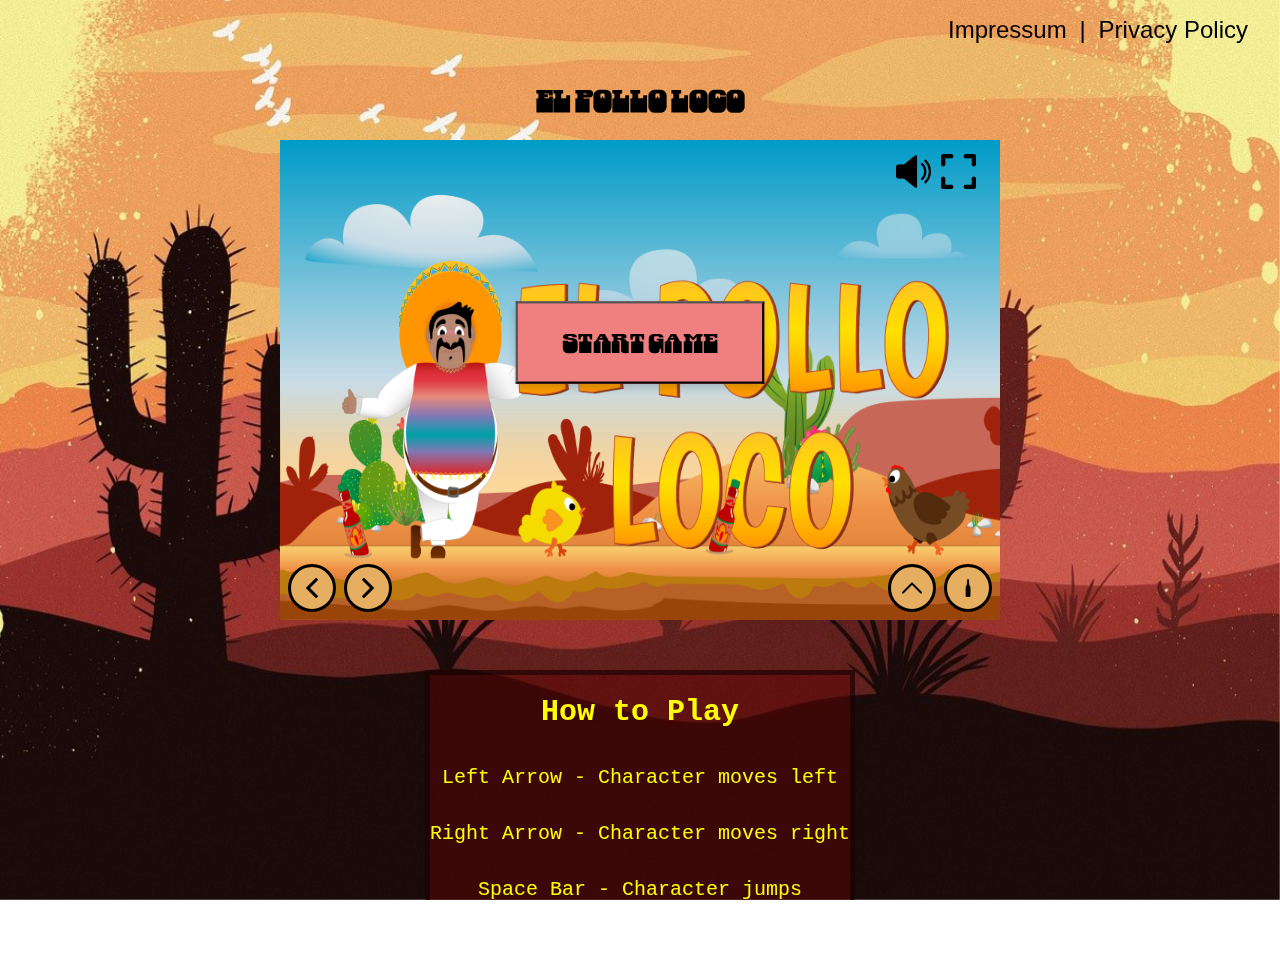
<file: index.html>
<!DOCTYPE html>
<html lang="en">

<head>
    <meta charset="UTF-8">
    <meta name="viewport" content="width=device-width, initial-scale=1.0">
    <meta name="apple-mobile-web-app-capable" content="yes">
    <meta name="apple-mobile-web-app-status-bar-style" content="black-translucent">
    <title>El Pollo Loco</title>
    <link rel="stylesheet" href="style.css">
    <link rel="stylesheet" href="fonts.css">
    <link rel="icon" type="image/x-icon" href="img/3_enemies_chicken/chicken_normal/1_walk/1_w.png">
    <script src="./js/models/drawable-objects.class.js"></script>
    <script src="./js/models/movable-object.class.js"></script>
    <script src="./js/models/character.class.js"></script>
    <script src="./js/models/chicken.class.js"></script>
    <script src="./js/models/chicken-small.class.js"></script>
    <script src="./js/models/coin.class.js"></script>
    <script src="./js/models/bottle-ground.class.js"></script>
    <script src="./js/models/cloud.class.js"></script>
    <script src="./js/models/status-bar.class.js"></script>
    <script src="./js/models/statusbar-bottle.class.js"></script>
    <script src="./js/models/statusbar-coin.class.js"></script>
    <script src="./js/models/statusbar-endboss.class.js"></script>
    <script src="./js/models/collision-handler.class.js"></script>
    <script src="./js/models/reset-handler.class.js"></script>
    <script src="./js/models/audio-manager.class.js"></script>
    <script src="./js/models/world.class.js"></script>
    <script src="./js/models/background-object.class.js"></script>
    <script src="./js/models/keyboard.class.js"></script>
    <script src="./js/models/level.class.js"></script>
    <script src="./js/models/throwable-objects.class.js"></script>
    <script src="./js/models/endboss.class.js"></script>
    <script src="./js/levels/level1.js"></script>
    <script src="./js/game.js"></script>
</head>

<body onload="init()">

    <div class="navbar-container">
        <div class="navbar">
            <a href="impressum.html" target="_blank">Impressum</a>
            <div>|</div>
            <a href="datenschutz.html" target="_blank">Privacy Policy</a>
        </div>
    </div>

    <div id="rotateOverlay">
        <div class="overlay-content">
            <p>Please rotate your device to landscape mode.</p>
        </div>
    </div>

    <img class="backgroundImage" src="img/desert.jpg" alt="background-Image">

    <div id="fullscreen">
        <h1>El pollo loco</h1>
        <div class="fullscreen-canvas" id="fullscreen-canvas">
            <canvas id="canvas" width="720" height="480"></canvas>
            <div class="start-button-container">
                <button id="startButton" class="start-button" onclick="startGame()">Start Game</button>
            </div>
            <div class="button-container">
                <button id="tryAgainBtn" class="try-again-btn" onclick="tryAgain()">Try Again?</button>
            </div>
            <div class="canvas-icon-width-container"> 
                <div class="canvas-icon-container">
                    <div class="canvas-icons">
                        <img class="volume-icon" onclick="switchIcon()" id="volumeIcon" src="img/volume.png"
                            alt="Volume Icon">
                        <img class="expand-icon" onclick="canvasFullscreen()" src="./img/expand.png" alt="expand Icon">
                    </div>
                </div>
            </div>
            <div class="hud">
                <div class="panel-left">
                    <button id="leftBtn"><img src="img/left-arrow.png" alt="left-Arrow"></button>
                    <button id="rightBtn"><img src="img/right-arrow.png" alt="right-Arrow"></button>
                </div>
                <div class="panel-right">
                    <button id="jumpBtn"><img src="img/upload.png" alt="jump-btn"></button>
                    <button id="thorwBtn"><img src="img/beer-bottle.png" alt="bottle-thorw-button"></button>
                </div>
            </div>
        </div>

        <div class="control">
            <h1 class="headline-control">How to Play</h1>
            <h2>Left Arrow - Character moves left</h2>
            <h2>Right Arrow - Character moves right</h2>
            <h2>Space Bar - Character jumps</h2>
            <h2>Key D - Character throws bottle</h2>
        </div>
    </div>


</body>

</html>
</file>
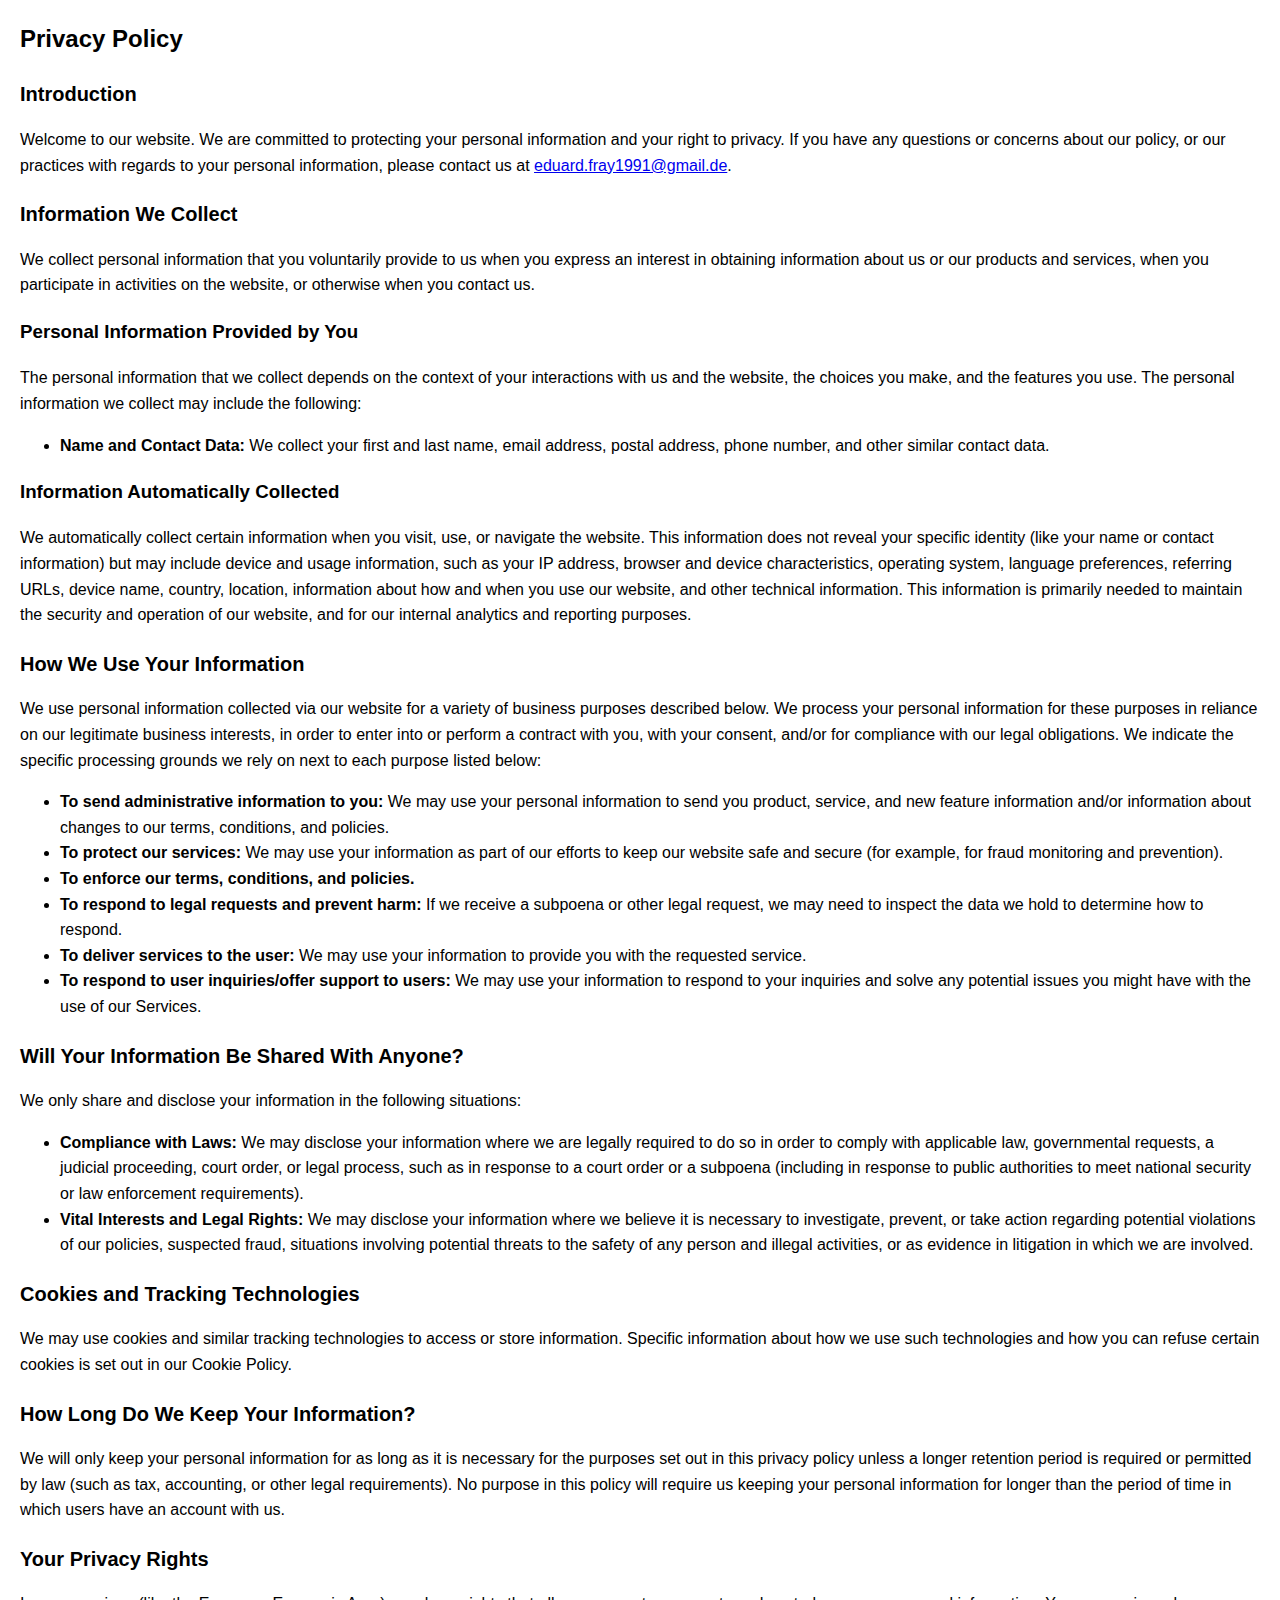
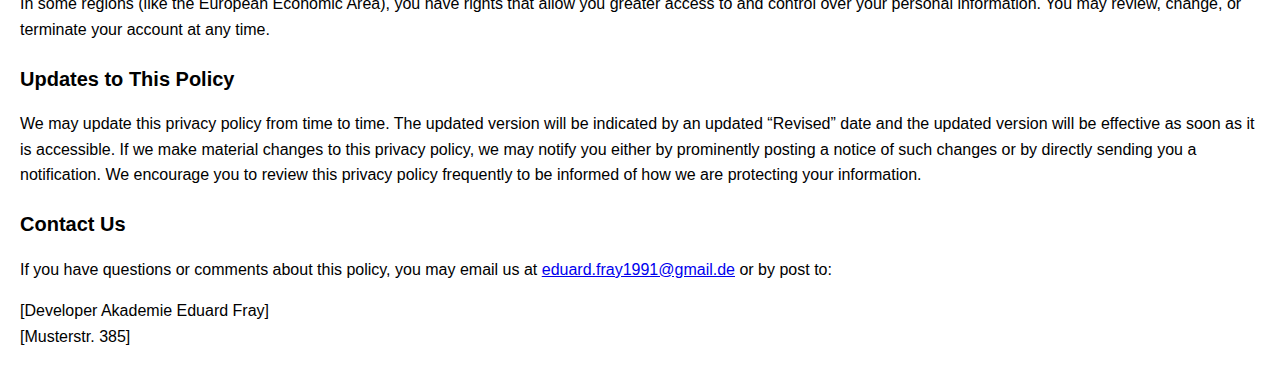
<file: datenschutz.html>
<!DOCTYPE html>
<html lang="en">

<head>
    <meta charset="UTF-8">
    <meta name="viewport" content="width=device-width, initial-scale=1.0">
    <link rel="icon" type="image/x-icon" href="img/3_enemies_chicken/chicken_normal/1_walk/1_w.png">
    <title>Privacy Policy</title>
    <style>
        body {
            font-family: Arial, sans-serif;
            margin: 20px;
            line-height: 1.6;
        }
        h1 {
            font-size: 24px;
        }
        h2 {
            font-size: 20px;
            margin-top: 20px;
        }
        p, ul {
            font-size: 16px;
        }
    </style>
</head>

<body>
    <div class="container">
        <h1>Privacy Policy</h1>

        <h2>Introduction</h2>
        <p>
            Welcome to our website. We are committed to protecting your personal information and your right to privacy.
            If you have any questions or concerns about our policy, or our practices with regards to your personal
            information, please contact us at <a href="mailto:eduard.fray1991@gmail.de">eduard.fray1991@gmail.de</a>.
        </p>

        <h2>Information We Collect</h2>
        <p>
            We collect personal information that you voluntarily provide to us when you express an interest in obtaining
            information about us or our products and services, when you participate in activities on the website, or
            otherwise when you contact us.
        </p>

        <h3>Personal Information Provided by You</h3>
        <p>
            The personal information that we collect depends on the context of your interactions with us and the
            website, the choices you make, and the features you use. The personal information we collect may include the
            following:
        </p>
        <ul>
            <li><strong>Name and Contact Data:</strong> We collect your first and last name, email address, postal
                address, phone number, and other similar contact data.</li>
        </ul>

        <h3>Information Automatically Collected</h3>
        <p>
            We automatically collect certain information when you visit, use, or navigate the website. This information
            does not reveal your specific identity (like your name or contact information) but may include device and
            usage information, such as your IP address, browser and device characteristics, operating system, language
            preferences, referring URLs, device name, country, location, information about how and when you use our
            website, and other technical information. This information is primarily needed to maintain the security and
            operation of our website, and for our internal analytics and reporting purposes.
        </p>

        <h2>How We Use Your Information</h2>
        <p>
            We use personal information collected via our website for a variety of business purposes described below. We
            process your personal information for these purposes in reliance on our legitimate business interests, in
            order to enter into or perform a contract with you, with your consent, and/or for compliance with our legal
            obligations. We indicate the specific processing grounds we rely on next to each purpose listed below:
        </p>
        <ul>
            <li><strong>To send administrative information to you:</strong> We may use your personal information to send
                you product, service, and new feature information and/or information about changes to our terms,
                conditions, and policies.</li>
            <li><strong>To protect our services:</strong> We may use your information as part of our efforts to keep our
                website safe and secure (for example, for fraud monitoring and prevention).</li>
            <li><strong>To enforce our terms, conditions, and policies.</strong></li>
            <li><strong>To respond to legal requests and prevent harm:</strong> If we receive a subpoena or other legal
                request, we may need to inspect the data we hold to determine how to respond.</li>
            <li><strong>To deliver services to the user:</strong> We may use your information to provide you with the
                requested service.</li>
            <li><strong>To respond to user inquiries/offer support to users:</strong> We may use your information to
                respond to your inquiries and solve any potential issues you might have with the use of our Services.
            </li>
        </ul>

        <h2>Will Your Information Be Shared With Anyone?</h2>
        <p>
            We only share and disclose your information in the following situations:
        </p>
        <ul>
            <li><strong>Compliance with Laws:</strong> We may disclose your information where we are legally required to
                do so in order to comply with applicable law, governmental requests, a judicial proceeding, court order,
                or legal process, such as in response to a court order or a subpoena (including in response to public
                authorities to meet national security or law enforcement requirements).</li>
            <li><strong>Vital Interests and Legal Rights:</strong> We may disclose your information where we believe it
                is necessary to investigate, prevent, or take action regarding potential violations of our policies,
                suspected fraud, situations involving potential threats to the safety of any person and illegal
                activities, or as evidence in litigation in which we are involved.</li>
        </ul>

        <h2>Cookies and Tracking Technologies</h2>
        <p>
            We may use cookies and similar tracking technologies to access or store information. Specific information
            about how we use such technologies and how you can refuse certain cookies is set out in our Cookie Policy.
        </p>

        <h2>How Long Do We Keep Your Information?</h2>
        <p>
            We will only keep your personal information for as long as it is necessary for the purposes set out in this
            privacy policy unless a longer retention period is required or permitted by law (such as tax, accounting, or
            other legal requirements). No purpose in this policy will require us keeping your personal information for
            longer than the period of time in which users have an account with us.
        </p>

        <h2>Your Privacy Rights</h2>
        <p>
            In some regions (like the European Economic Area), you have rights that allow you greater access to and
            control over your personal information. You may review, change, or terminate your account at any time.
        </p>

        <h2>Updates to This Policy</h2>
        <p>
            We may update this privacy policy from time to time. The updated version will be indicated by an updated
            “Revised” date and the updated version will be effective as soon as it is accessible. If we make material
            changes to this privacy policy, we may notify you either by prominently posting a notice of such changes or
            by directly sending you a notification. We encourage you to review this privacy policy frequently to be
            informed of how we are protecting your information.
        </p>

        <h2>Contact Us</h2>
        <p>
            If you have questions or comments about this policy, you may email us at <a
                href="mailto:eduard.fray1991@gmail.de">eduard.fray1991@gmail.de</a> or by post to:
        </p>
        <p>
            [Developer Akademie Eduard Fray] <br>
            [Musterstr. 385]
        </p>
    </div>
</body>

</html>
</file>
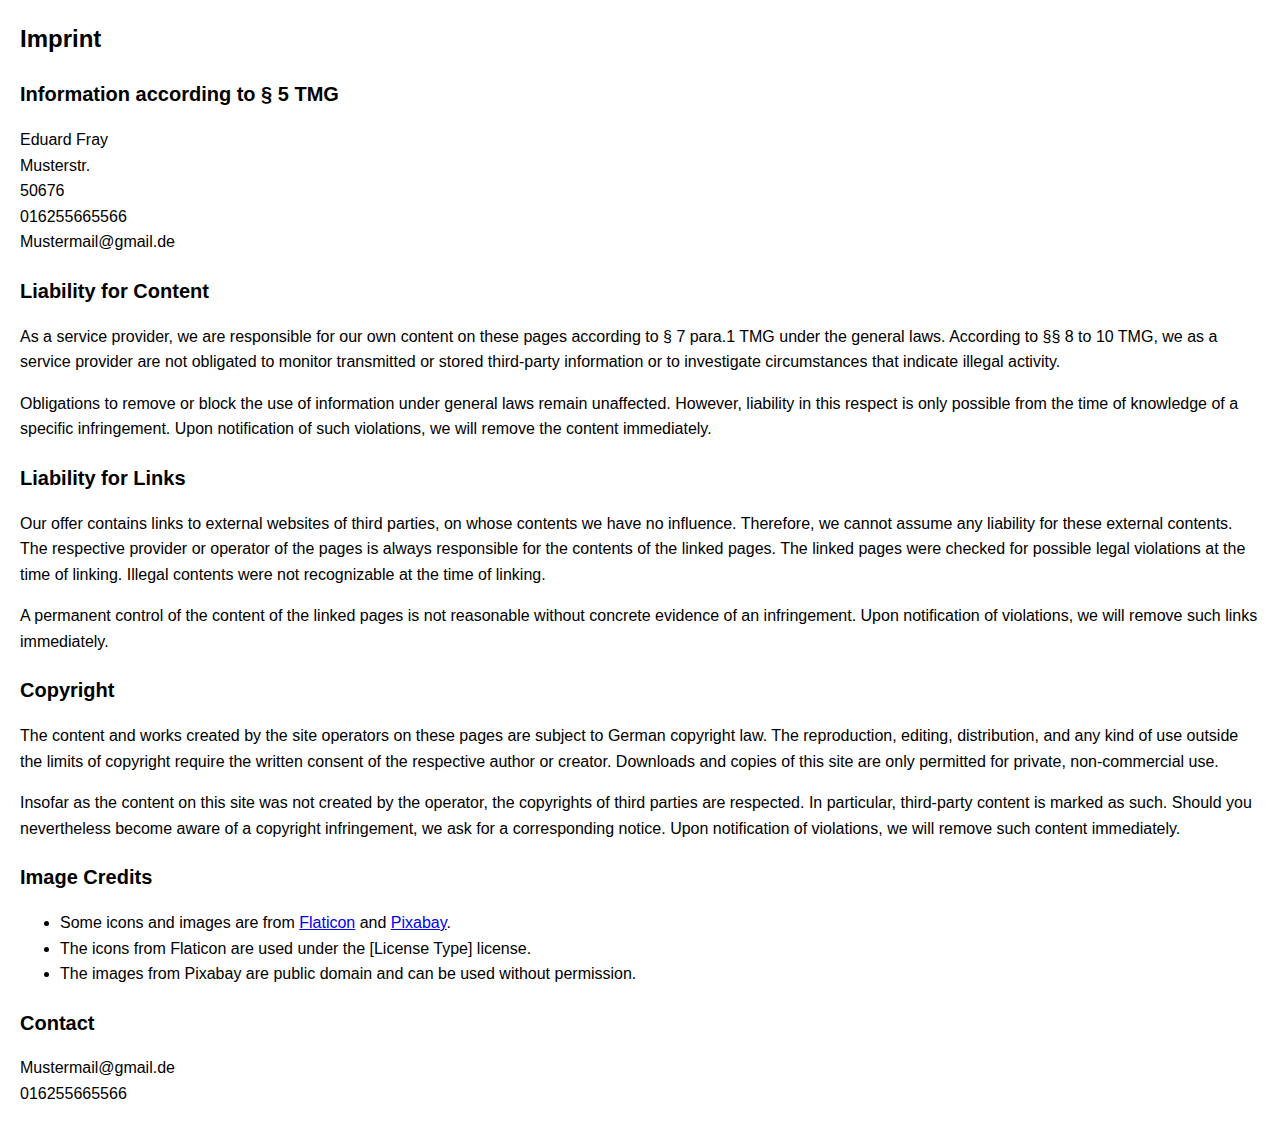
<file: impressum.html>
<!DOCTYPE html>
<html lang="en">
<head>
    <meta charset="UTF-8">
    <meta name="viewport" content="width=device-width, initial-scale=1.0">
    <link rel="icon" type="image/x-icon" href="img/3_enemies_chicken/chicken_normal/1_walk/1_w.png">
    <title>Imprint</title>
    <style>
        body {
            font-family: Arial, sans-serif;
            margin: 20px;
            line-height: 1.6;
        }
        h1 {
            font-size: 24px;
        }
        h2 {
            font-size: 20px;
            margin-top: 20px;
        }
        p, ul {
            font-size: 16px;
        }
    </style>
</head>
<body>

<h1>Imprint</h1>

<h2>Information according to § 5 TMG</h2>
<p>
    Eduard Fray <br>
    Musterstr. <br>
    50676 <br>
    016255665566 <br>
    Mustermail@gmail.de <br>
</p>

<h2>Liability for Content</h2>
<p>
    As a service provider, we are responsible for our own content on these pages according to § 7 para.1 TMG under the general laws. According to §§ 8 to 10 TMG, we as a service provider are not obligated to monitor transmitted or stored third-party information or to investigate circumstances that indicate illegal activity.
</p>

<p>
    Obligations to remove or block the use of information under general laws remain unaffected. However, liability in this respect is only possible from the time of knowledge of a specific infringement. Upon notification of such violations, we will remove the content immediately.
</p>

<h2>Liability for Links</h2>
<p>
    Our offer contains links to external websites of third parties, on whose contents we have no influence. Therefore, we cannot assume any liability for these external contents. The respective provider or operator of the pages is always responsible for the contents of the linked pages. The linked pages were checked for possible legal violations at the time of linking. Illegal contents were not recognizable at the time of linking.
</p>

<p>
    A permanent control of the content of the linked pages is not reasonable without concrete evidence of an infringement. Upon notification of violations, we will remove such links immediately.
</p>

<h2>Copyright</h2>
<p>
    The content and works created by the site operators on these pages are subject to German copyright law. The reproduction, editing, distribution, and any kind of use outside the limits of copyright require the written consent of the respective author or creator. Downloads and copies of this site are only permitted for private, non-commercial use.
</p>

<p>
    Insofar as the content on this site was not created by the operator, the copyrights of third parties are respected. In particular, third-party content is marked as such. Should you nevertheless become aware of a copyright infringement, we ask for a corresponding notice. Upon notification of violations, we will remove such content immediately.
</p>

<h2>Image Credits</h2>
<ul>
    <li>Some icons and images are from <a href="https://www.flaticon.com/">Flaticon</a> and <a href="https://pixabay.com/">Pixabay</a>.</li>
    <li>The icons from Flaticon are used under the [License Type] license.</li>
    <li>The images from Pixabay are public domain and can be used without permission.</li>
</ul>

<h2>Contact</h2>
<p>
    Mustermail@gmail.de <br> 
    016255665566 
</p>

</body>
</html>
</file>
<file: style.css>
html,
body {
    margin: 0;
    padding: 0;
    width: 100%;
    height: 100%;
    overflow-x: hidden;
    overflow-y: auto;
    font-family: 'Danfo', Arial, Helvetica, sans-serif;
    -ms-overflow-style: none;
    scrollbar-width: none;

}

::-webkit-scrollbar {
    width: 0;
    height: 0;
}


.backgroundImage {
    position: fixed;
    top: 0;
    left: 0;
    width: 100vw;
    height: 100%;
    object-fit: cover;
    background-size: cover;
    background-attachment: fixed;
    overflow-x: hidden;
    z-index: -1;
}

.fullscreen-canvas {
    position: relative;
    width: 720px;
    height: 480px;
}



canvas {
    background-color: black;
    display: block;
}

#fullscreen {
    display: flex;
    flex-direction: column;
    align-items: center;
    width: 100%;
    height: 100%;
    background-image: inherit;
    background-position: center;
    background-size: cover;
    position: relative;
}

.control {
    display: flex;
    flex-direction: column;
    align-items: center;
    color: black;
    border: 5px solid rgba(0, 0, 0, 0.5);
    background-color: rgba(96, 5, 5, 0.486);
    font-family: 'Courier New', Courier, monospace;
    color: yellow;
    margin-top: 50px;
}

h1 {
    font-size: 30px;
}

h2 {
    font-size: 20px;
    font-weight: lighter;
}

.canvas-icon-width-container {
    position: absolute;
    top: 14px;
    width: 100%;

}

.canvas-icon-container {
    display: flex;
    justify-content: flex-end;
    width: 100%;
}

.canvas-icons {
    width: 80px;
    cursor: pointer;
    display: flex;
    justify-content: space-between;
    padding-right: 24px;
}

.volume-icon {
    height: 35px;
    width: 35px;
}

.expand-icon {
    height: 35px;
    width: 35px;
}

.expand-icon:hover {
    background-color: rgba(128, 128, 128, 0.2);
    padding: 5px;
    box-sizing: border-box;
}

.volume-icon:hover {
    background-color: rgba(128, 128, 128, 0.2);
    padding: 5px;
    box-sizing: border-box;
}

.start-button {
    transform: scale(1.1);
    padding: 20px 40px;
    font-size: 24px;
    z-index: 1000;
    cursor: pointer;
    background-color: lightcoral;
    font-family: 'Danfo', Arial, Helvetica, sans-serif;
    box-shadow: 0 4px 8px rgba(0, 0, 0, 0.2);
}

.start-button-container {
    width: 100%;
    top: 165px;
    position: absolute;
    display: flex;
    justify-content: center;
}

.button-container {
    width: 100%;
    position: absolute;
    bottom: 80px;
    display: flex;
    justify-content: center;
}

.try-again-btn {
    display: none;
    padding: 20px 40px;
    font-size: 24px;
    z-index: 1000;
    cursor: pointer;
    background-color: lightcoral;
    font-family: 'Danfo', Arial, Helvetica, sans-serif;
    box-shadow: 0 4px 8px rgba(0, 0, 0, 0.2);
    transform: scale(1.1);
}

.navbar-container {
    position: relative;
    width: 100%;
    top: 0;
    display: flex;
    justify-content: flex-end;
    z-index: 1000;
}

.navbar {
    width: 300px;
    display: flex;
    justify-content: space-between;
    padding-right: 16px;
    margin: 16px;
    box-sizing: content-box;
    gap: 8px;
    font-family: 'Franklin Gothic Medium', 'Arial Narrow', Arial, sans-serif;
    font-size: 24px;
}

a {
    color: black;
    text-decoration: none;
}

a:hover {
    text-decoration: underline;
    color: blue;
}

.hud {
    position: absolute;
    display: flex;
    justify-content: space-between;
    bottom: 8px;
    width: 100%;
    display: none;
}

.hud button {
    width: 48px;
    height: 48px;
    border-radius: 50%;
    border: 3px solid black;
    cursor: pointer;
    background-color: rgb(230, 174, 97);
    display: flex;
    justify-content: center;
    align-items: center;
    transition: transform 0.1s ease, background-color 0.1s ease, border-color 0.1s ease;
}

.hud button:active {
    transform: translateY(2px);
    box-shadow: 0 2px 5px rgba(0, 0, 0, 0.2);
    background-color: rgb(249, 158, 30);
    border-color: grey;
    transition: transform 0.1s ease, background-color 0.1s ease, border-color 0.1s ease;
}

.hud img {
    width: 20px;
}

.panel-left {
    display: flex;
    justify-content: space-between;
    gap: 8px;
    padding-left: 8px;

}

.panel-right {
    display: flex;
    justify-content: space-between;
    gap: 8px;
    padding-right: 8px;
}

#rotateOverlay {
    position: fixed;
    top: 0;
    left: 0;
    width: 100%;
    height: 100%;
    background: rgba(0, 0, 0, 0.8);
    color: white;
    display: none;
    text-align: center;
    z-index: 9999;
    font-size: 32px;
}

.overlay-content {
    display: flex;
    justify-content: center;
    align-items: center;
    height: 100vh;
    width: 100%;
    font-family: 'Lucida Sans', 'Lucida Sans Regular', 'Lucida Grande', 'Lucida Sans Unicode', Geneva, Verdana, sans-serif;
}


/* Porträtmodus: Allgemeine Einstellungen */
@media screen and (orientation: portrait) {
    #rotateOverlay {
        display: block;
    }
}

/* Responsive Anpassungen für verschiedene Bildschirmbreiten im Porträtmodus */
@media (max-width: 1024px) and (orientation: portrait) {
    .hud {
        display: flex;
    }
}

@media (max-width: 1000px) and (orientation: portrait) {
    .navbar {
        width: 250px;
        font-size: 18px;
    }
}

@media (max-width: 800px) and (orientation: portrait) {
    .navbar-container {
        justify-content: center;
    }
}

@media (max-width: 650px) and (orientation: portrait) {
    .volume-icon {
        width: 20px;
        height: 20px;
    }

    .control {
        margin-top: 24px;
    }
}

@media (max-width: 580px) and (orientation: portrait) {
    .control {
        padding: 0;
    }

    .headline-control {
        font-size: 30px;
    }

    h2 {
        font-size: 20px;
    }

    #rotateOverlay {
        font-size: 24px;
    }
}

@media (max-width: 460px) and (orientation: portrait) {
    .headline-control {
        font-size: 25px;
    }

    h2 {
        font-size: 18px;
    }

    .start-button {
        top: 24%;
    }

    .try-again-btn {
        padding: 10px 20px;
    }

    .button-container {
        bottom: 60px;
    }

    #rotateOverlay {
        font-size: 20px;
    }
}

@media (max-width: 400px) and (orientation: portrait) {
    .headline-control {
        font-size: 23px;
    }

    h2 {
        font-size: 16px;
    }
}

@media (max-width: 380px) and (orientation: portrait) {
    #rotateOverlay {
        font-size: 18px;
    }
}

@media (max-height: 1000px) and (orientation: portrait) {
    .backgroundImage {
        height: 170vh;
    }
}

@media (max-height: 820px) and (orientation: portrait) {
    .start-button {
        top: 30%;
    }
}

/* Landschaftsmodus: Allgemeine Einstellungen */
@media screen and (orientation: landscape) {
    .hud {
        display: flex !important;
    }
}

/* Samsung Galaxy S8 und ähnliche Geräte */
@media (max-width: 740px) and (max-height: 360px) and (orientation: landscape) {

    .fullscreen-canvas,
    canvas {
        width: 100vw !important;
        height: 100vh !important;

    }

    .hud {
        display: flex !important;
    }

    h1,
    .control,
    .navbar-container {
        display: none;
    }

}

/* Samsung Galaxy S20 Ultra */
@media (max-width: 915px) and (max-height: 412px) and (orientation: landscape) {

    .fullscreen-canvas,
    canvas {
        width: 100vw !important;
        height: 100vh !important;

    }

    .hud {
        display: flex !important;
    }

    h1,
    .control,
    .navbar-container {
        display: none;
    }

}

/* iPhone 12 Pro, iPhone 14 Pro Max, Google Pixel 7 */
@media (max-width: 844px) and (max-height: 390px) and (orientation: landscape) {

    .fullscreen-canvas,
    canvas {
        width: 100vw !important;
        height: 100vh !important;

    }

    .hud {
        display: flex !important;
    }

    h1,
    .control,
    .navbar-container {
        display: none;
    }
}

/* iPhone SE, iPhone 12 Mini, und andere Geräte mit ähnlicher Größe */
@media (max-width: 667px) and (max-height: 375px) and (orientation: landscape) {

    .fullscreen-canvas,
    canvas {
        width: 100vw !important;
        height: 100vh !important;
    }

    .hud {
        display: flex !important;
    }

    h1,
    .control,
    .navbar-container {
        display: none;
    }
}
</file>
<file: fonts.css>
/* danfo-regular - latin */
@font-face {
    font-display: swap; /* Check https://developer.mozilla.org/en-US/docs/Web/CSS/@font-face/font-display for other options. */
    font-family: 'Danfo';
    font-style: normal;
    font-weight: 400;
    src: url('./fonts/danfo-v2-latin-regular.woff2') format('woff2'); /* Chrome 36+, Opera 23+, Firefox 39+, Safari 12+, iOS 10+ */
  }
</file>
